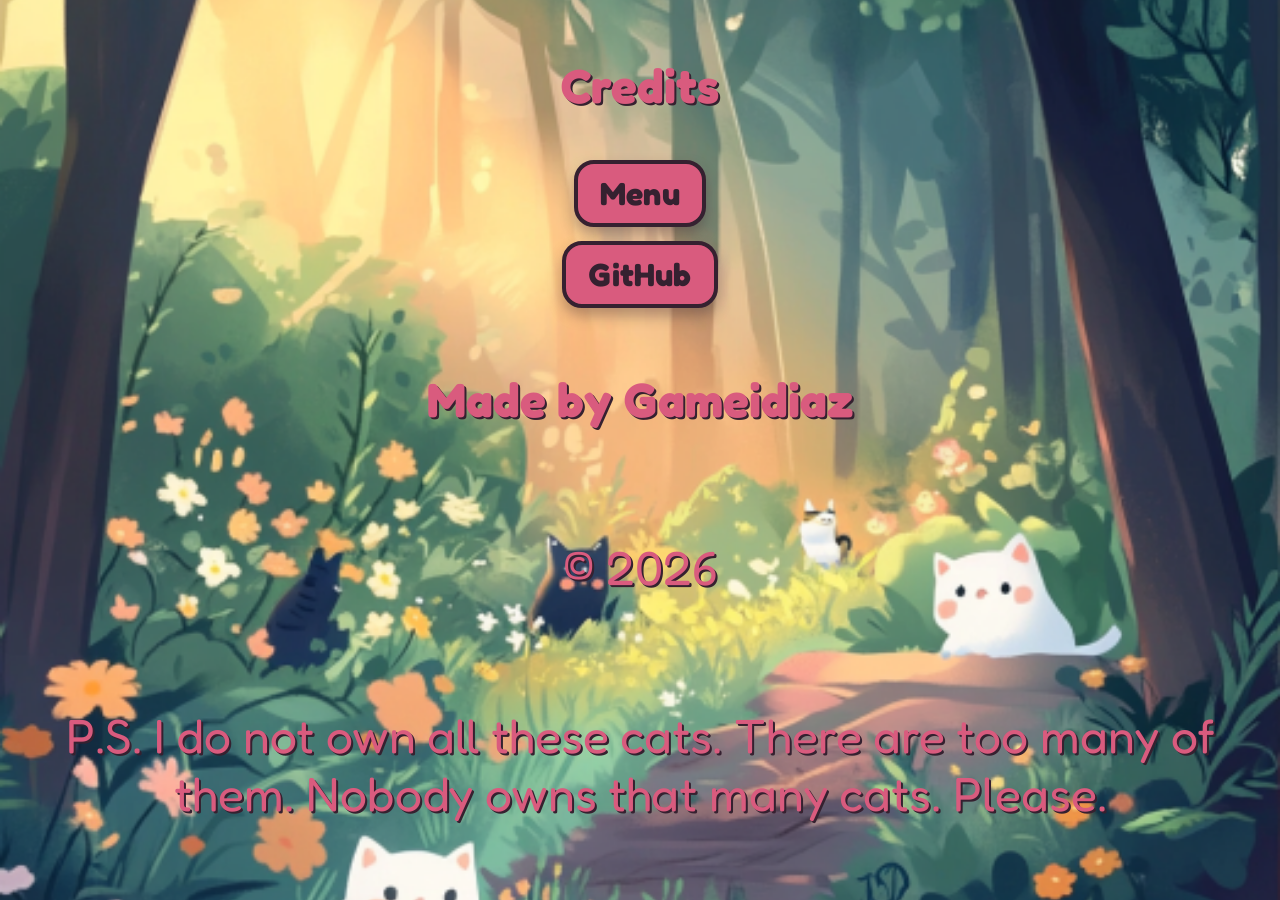
<file: credits.html>
<!DOCTYPE html>
<html>
    <head>
        <meta name="viewport" content="width=device-width, initial-scale=1.0">
        <link rel="stylesheet" href="style.css">
        <script src="globals.js"></script>
        <title>Purrfect Pieces</title>
    </head>
    <body>
        <div class="ui-container">
            <h1 class="logo">Credits</h1>
            <button onclick="window.location.href='index.html'">Menu</button>
            <button onclick="window.open('https://github.com/Gameidiaz/Purrfect-Pieces', '_blank')">GitHub</button>
            <h3 class="logo">Made by Gameidiaz</h3>
            <p class="logo">&copy; 2026</p>
            <p class="logo">P.S. I do not own all these cats. There are too many of them. Nobody owns that many cats. Please.</p>
        </div>
    </body>
</html>
</file>
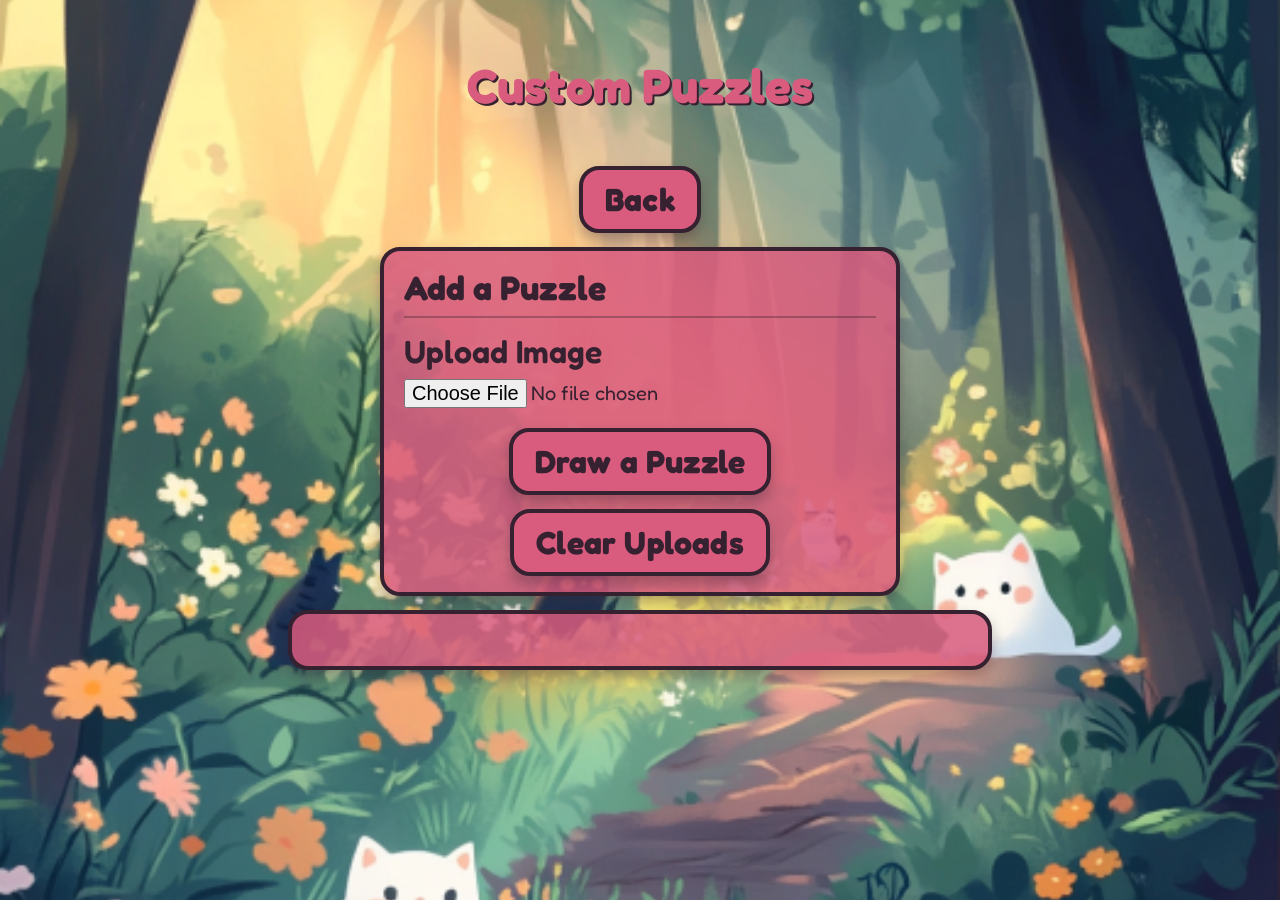
<file: custom.html>
<!DOCTYPE html>
<html>
    <head>
        <meta name="viewport" content="width=device-width, initial-scale=1.0">
        <link rel="stylesheet" href="style.css">
        <script src="globals.js"></script>
        <title>Purrfect Pieces</title>
    </head>
    <body>
        <div class="ui-container">
            <h1 class="logo">Custom Puzzles</h1>

            <div class="settings-actions">
                <button onclick="window.location.href='play.html'">Back</button>
            </div>

            <section class="settings-section">
                <h2>Add a Puzzle</h2>
                <label class="setting-row">Upload Image
                    <input type="file" id="uploadImage" accept="image/*">
                </label>
                <div class="settings-actions">
                    <button onclick="openDrawPanel()">Draw a Puzzle</button>
                    <button onclick="clearUploads()">Clear Uploads</button>
                </div>
            </section>

            <section class="settings-section puzzle-panel">
                <div class="puzzle-container" id="customContainer"></div>
            </section>
        </div>
        <div id="drawPanel" style="display:none; position:fixed; inset:0; z-index:200; background:color-mix(in srgb, var(--primary-color) 70%, transparent); align-items:center; justify-content:center; padding:14px; overflow:auto;">
            <section class="settings-section puzzle-panel">
                <h2>Draw a Puzzle</h2>
                <div id="canvasWrap" style="position:relative; display:inline-block; align-self:center;">
                    <canvas id="drawCanvas" width="450" height="450" style="display:block; background:#fff; border:4px solid var(--primary-color); border-radius:var(--radius-sm); touch-action:none; max-width:90vw; max-height:60vh; box-shadow:0 6px 16px color-mix(in srgb, var(--primary-color) 35%, transparent);"></canvas>
                    <canvas id="previewCanvas" width="450" height="450" style="position:absolute; top:0; left:0; width:100%; height:100%; box-sizing:border-box; border:4px solid transparent; border-radius:var(--radius-sm); pointer-events:none;"></canvas>
                </div>
                <div class="settings-actions">
                    <label class="setting-row" style="flex:1 1 160px;">Width
                        <input type="number" id="canvasWidthInput" min="100" max="1200" step="10" value="450">
                    </label>
                    <label class="setting-row" style="flex:1 1 160px;">Height
                        <input type="number" id="canvasHeightInput" min="100" max="1200" step="10" value="450">
                    </label>
                </div>
                <label class="setting-row">
                    Brush Color
                    <input type="color" id="brushColor" value="#352130">
                </label>
                <label class="setting-row">
                    Brush Size
                    <input type="range" id="brushSize" min="1" max="40" value="6">
                </label>
                <div class="settings-actions">
                    <button id="brushToolBtn" onclick="setTool('brush')">🖌 Brush</button>
                    <button id="fillToolBtn" onclick="setTool('fill')">🪣 Fill</button>
                    <button id="rectToolBtn" onclick="setTool('rect')">▭ Rect</button>
                    <button id="circleToolBtn" onclick="setTool('circle')">◯ Circle</button>
                    <button onclick="clearCanvas()">Clear</button>
                </div>
                <div class="settings-actions">
                    <button onclick="closeDrawPanel()">Cancel</button>
                    <button onclick="saveDrawing()">Save Puzzle</button>
                </div>
            </section>
        </div>
        <script>
            const container = document.getElementById('customContainer');

            // Migrate old format (plain dataUrl strings) to {img, name} objects
            let customImages = JSON.parse(localStorage.getItem('customImages') || '[]');
            customImages = customImages.map((entry, i) =>
                typeof entry === 'string' ? { img: entry, name: `Custom ${i + 1}` } : entry
            );
            localStorage.setItem('customImages', JSON.stringify(customImages));

            customImages.forEach((entry, index) => addCustomButton(entry, index));

            document.getElementById('uploadImage').addEventListener('change', () => {
                const file = document.getElementById('uploadImage').files[0];
                if (!file) return;
                const reader = new FileReader();
                reader.onload = (e) => {
                    const rawName = prompt('Name this puzzle:', file.name.replace(/\.[^.]+$/, '')) ?? '';
                    const name = rawName.trim() || `Custom ${customImages.length + 1}`;
                    const entry = { img: e.target.result, name };
                    customImages.push(entry);
                    localStorage.setItem('customImages', JSON.stringify(customImages));
                    addCustomButton(entry, customImages.length - 1);
                    document.getElementById('uploadImage').value = '';
                };
                reader.readAsDataURL(file);
            });

            function clearUploads() {
                localStorage.removeItem('customImages');
                location.reload();
            }

            const drawPanel = document.getElementById('drawPanel');
            const drawCanvas = document.getElementById('drawCanvas');
            const drawCtx = drawCanvas.getContext('2d');
            const previewCanvas = document.getElementById('previewCanvas');
            const previewCtx = previewCanvas.getContext('2d');
            const brushColor = document.getElementById('brushColor');
            const brushSize = document.getElementById('brushSize');
            const canvasWidthInput = document.getElementById('canvasWidthInput');
            const canvasHeightInput = document.getElementById('canvasHeightInput');
            const brushToolBtn = document.getElementById('brushToolBtn');
            const fillToolBtn = document.getElementById('fillToolBtn');
            const rectToolBtn = document.getElementById('rectToolBtn');
            const circleToolBtn = document.getElementById('circleToolBtn');
            let drawing = false;
            let lastX = 0;
            let lastY = 0;
            let tool = 'brush';
            let shapeStart = null;

            function syncPreviewSize() {
                previewCanvas.width = drawCanvas.width;
                previewCanvas.height = drawCanvas.height;
            }
            syncPreviewSize();

            function setTool(t) {
                tool = t;
                const buttons = { brush: brushToolBtn, fill: fillToolBtn, rect: rectToolBtn, circle: circleToolBtn };
                Object.entries(buttons).forEach(([name, btn]) => {
                    btn.style.outline = name === t ? '3px solid var(--primary-color)' : 'none';
                });
            }
            setTool('brush');

            function hexToRgb(hex) {
                const num = parseInt(hex.replace('#', ''), 16);
                return [(num >> 16) & 255, (num >> 8) & 255, num & 255];
            }

            function floodFill(x, y, hexColor) {
                x = Math.floor(x);
                y = Math.floor(y);
                const w = drawCanvas.width;
                const h = drawCanvas.height;
                if (x < 0 || y < 0 || x >= w || y >= h) return;

                const imageData = drawCtx.getImageData(0, 0, w, h);
                const data = imageData.data;
                const startIdx = (y * w + x) * 4;
                const startR = data[startIdx];
                const startG = data[startIdx + 1];
                const startB = data[startIdx + 2];
                const startA = data[startIdx + 3];
                const [fr, fg, fb] = hexToRgb(hexColor);
                const fa = 255;
                if (startR === fr && startG === fg && startB === fb && startA === fa) return;

                const tolerance = 32;
                function matches(idx) {
                    return Math.abs(data[idx] - startR) <= tolerance &&
                        Math.abs(data[idx + 1] - startG) <= tolerance &&
                        Math.abs(data[idx + 2] - startB) <= tolerance &&
                        Math.abs(data[idx + 3] - startA) <= tolerance;
                }

                const stack = [[x, y]];
                while (stack.length) {
                    const [cx, cy] = stack.pop();
                    if (cx < 0 || cy < 0 || cx >= w || cy >= h) continue;
                    const idx = (cy * w + cx) * 4;
                    if (!matches(idx)) continue;
                    data[idx] = fr;
                    data[idx + 1] = fg;
                    data[idx + 2] = fb;
                    data[idx + 3] = fa;
                    stack.push([cx + 1, cy], [cx - 1, cy], [cx, cy + 1], [cx, cy - 1]);
                }

                drawCtx.putImageData(imageData, 0, 0);
            }

            function clearCanvas() {
                drawCtx.fillStyle = '#fff';
                drawCtx.fillRect(0, 0, drawCanvas.width, drawCanvas.height);
            }

            function resizeCanvas() {
                const newW = Math.max(50, Math.min(1200, parseInt(canvasWidthInput.value) || drawCanvas.width));
                const newH = Math.max(50, Math.min(1200, parseInt(canvasHeightInput.value) || drawCanvas.height));
                if (newW === drawCanvas.width && newH === drawCanvas.height) return;

                const prevImage = drawCanvas.toDataURL('image/png');
                const prevW = drawCanvas.width;
                const prevH = drawCanvas.height;
                const img = new Image();
                img.onload = () => {
                    drawCanvas.width = newW;
                    drawCanvas.height = newH;
                    drawCtx.fillStyle = '#fff';
                    drawCtx.fillRect(0, 0, newW, newH);
                    drawCtx.drawImage(img, 0, 0, prevW, prevH, 0, 0, newW, newH);
                    syncPreviewSize();
                };
                img.src = prevImage;
            }

            canvasWidthInput.addEventListener('change', resizeCanvas);
            canvasHeightInput.addEventListener('change', resizeCanvas);

            function openDrawPanel() {
                canvasWidthInput.value = drawCanvas.width;
                canvasHeightInput.value = drawCanvas.height;
                clearCanvas();
                syncPreviewSize();
                setTool('brush');
                drawPanel.style.display = 'flex';
            }

            function closeDrawPanel() {
                drawPanel.style.display = 'none';
            }

            if (new URLSearchParams(window.location.search).get('draw') === '1') {
                openDrawPanel();
                history.replaceState({}, '', 'custom.html');
            }

            function canvasPos(e) {
                const rect = drawCanvas.getBoundingClientRect();
                let point = e;
                if (e.touches && e.touches.length) point = e.touches[0];
                else if (e.changedTouches && e.changedTouches.length) point = e.changedTouches[0];
                return {
                    x: (point.clientX - rect.left) * (drawCanvas.width / rect.width),
                    y: (point.clientY - rect.top) * (drawCanvas.height / rect.height),
                };
            }

            function drawShape(ctx, start, end) {
                ctx.strokeStyle = brushColor.value;
                ctx.lineWidth = brushSize.value;
                ctx.lineCap = 'round';
                ctx.lineJoin = 'round';
                if (tool === 'rect') {
                    const x = Math.min(start.x, end.x);
                    const y = Math.min(start.y, end.y);
                    ctx.strokeRect(x, y, Math.abs(end.x - start.x), Math.abs(end.y - start.y));
                } else if (tool === 'circle') {
                    const cx = (start.x + end.x) / 2;
                    const cy = (start.y + end.y) / 2;
                    const rx = Math.abs(end.x - start.x) / 2;
                    const ry = Math.abs(end.y - start.y) / 2;
                    ctx.beginPath();
                    ctx.ellipse(cx, cy, rx, ry, 0, 0, Math.PI * 2);
                    ctx.stroke();
                }
            }

            function startDraw(e) {
                e.preventDefault();
                const pos = canvasPos(e);

                if (tool === 'fill') {
                    floodFill(pos.x, pos.y, brushColor.value);
                    return;
                }

                if (tool === 'rect' || tool === 'circle') {
                    drawing = true;
                    shapeStart = pos;
                    return;
                }

                drawing = true;
                lastX = pos.x;
                lastY = pos.y;
                drawCtx.beginPath();
                drawCtx.arc(pos.x, pos.y, brushSize.value / 2, 0, Math.PI * 2);
                drawCtx.fillStyle = brushColor.value;
                drawCtx.fill();
            }

            function moveDraw(e) {
                if (!drawing) return;
                e.preventDefault();
                const pos = canvasPos(e);

                if (tool === 'rect' || tool === 'circle') {
                    previewCtx.clearRect(0, 0, previewCanvas.width, previewCanvas.height);
                    drawShape(previewCtx, shapeStart, pos);
                    return;
                }

                drawCtx.strokeStyle = brushColor.value;
                drawCtx.lineWidth = brushSize.value;
                drawCtx.lineCap = 'round';
                drawCtx.lineJoin = 'round';
                drawCtx.beginPath();
                drawCtx.moveTo(lastX, lastY);
                drawCtx.lineTo(pos.x, pos.y);
                drawCtx.stroke();
                lastX = pos.x;
                lastY = pos.y;
            }

            function endDraw(e) {
                if (drawing && (tool === 'rect' || tool === 'circle') && shapeStart) {
                    drawShape(drawCtx, shapeStart, canvasPos(e));
                    previewCtx.clearRect(0, 0, previewCanvas.width, previewCanvas.height);
                    shapeStart = null;
                }
                drawing = false;
            }

            drawCanvas.addEventListener('mousedown', startDraw);
            drawCanvas.addEventListener('mousemove', moveDraw);
            drawCanvas.addEventListener('mouseup', endDraw);
            drawCanvas.addEventListener('mouseleave', endDraw);
            drawCanvas.addEventListener('touchstart', startDraw);
            drawCanvas.addEventListener('touchmove', moveDraw);
            drawCanvas.addEventListener('touchend', endDraw);

            function saveDrawing() {
                const rawName = prompt('Name this puzzle:', '') ?? '';
                const name = rawName.trim() || `Custom ${customImages.length + 1}`;
                const entry = { img: drawCanvas.toDataURL('image/png'), name };
                customImages.push(entry);
                localStorage.setItem('customImages', JSON.stringify(customImages));
                addCustomButton(entry, customImages.length - 1);
                closeDrawPanel();
            }

            function addCustomButton(entry, index) {
                const wrap = document.createElement('div');
                wrap.style.cssText = 'display:flex; flex-direction:column; align-items:center; gap:4px;';

                const btn = document.createElement('button');
                const img = document.createElement('img');
                img.src = entry.img;
                img.alt = entry.name;
                btn.appendChild(img);
                btn.addEventListener('click', () => {
                    localStorage.setItem('activePuzzle', JSON.stringify(entry));
                    window.location.href = 'puzzle.html?custom=1';
                });

                const label = document.createElement('span');
                label.textContent = entry.name;
                label.style.cssText = `
                    font-family: var(--font); font-size: clamp(10px, 1.5vw, 14px);
                    color: var(--primary-color); text-align: center;
                    max-width: clamp(44px, 8vw, 60px); overflow: hidden;
                    text-overflow: ellipsis; white-space: nowrap;
                `;

                wrap.appendChild(btn);
                wrap.appendChild(label);
                container.appendChild(wrap);
            }
        </script>
    </body>
</html>
</file>
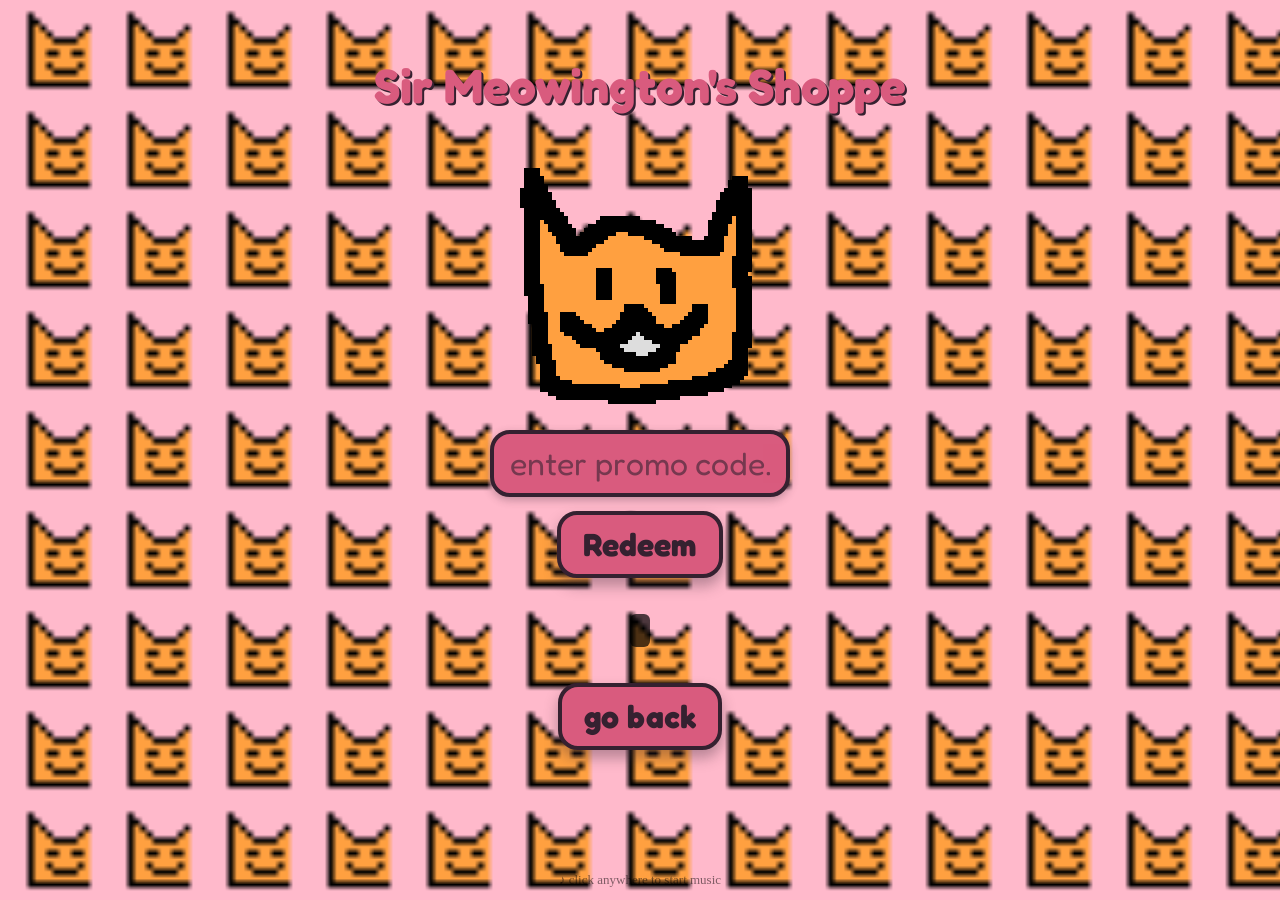
<file: meowington.html>
<!DOCTYPE html>
<html>
    <head>
        <meta name="viewport" content="width=device-width, initial-scale=1.0">
        <link rel="stylesheet" href="style.css">
        <script src="globals.js"></script>
        <title>Purrfect Pieces</title>
    </head>
    <body style="background-image: url('images/shop-bg.gif'); background-repeat: repeat; background-size: 100px; background-color: #ffb9cb;">
        <div class="ui-container">
            <h1 class="logo">Sir Meowington's Shoppe</h1>
            <img id="shopkeeper" src="images/shopkeeper.png" alt="Sir Meowington" onclick="pokeShopkeeper()">
            <input type="text" id="promoInput" placeholder="enter promo code..." maxlength="32" oninput="this.value = this.value.toUpperCase()">
            <button onclick="redeemCode()">Redeem</button>
            <p id="promoMsg" class="logo" style="font-size: clamp(14px, 2vw, 22px); min-height: 1.5em; background: rgba(0,0,0,0.7); padding: 4px 10px; border-radius: 6px;"></p>
            <button onclick="window.location.href='index.html'">go back</button>
        </div>
        <script>
            setTimeout(() => {
                const msg = document.getElementById('promoMsg');
                const lines = [
                    "...oh? you're hewe. good timing.",
                    "bawksawot's emporium? cwosed. FOWEVEW. uwu",
                    "mwe shouldn't be mean but... im gwad hes gone. hehe",
                    "no more BOWK BOWK BOWK aww day wong. peace at wast.",
                    "...this is MY shoppe now. was awways my shoppe. but stiww. :3",
                ];
                let i = 0;
                const interval = setInterval(() => {
                    msg.textContent = lines[i];
                    i++;
                    if (i >= lines.length) {
                        clearInterval(interval);
                        setTimeout(() => msg.textContent = '', 2000);
                    }
                }, 2200);
            }, 500);

            let pokeCount = 0;
            const pokeMessages = [
                "h-hey!! stawp poking mwe!! >w<",
                "im getting angwy >:3",
                "STAWP IT WIGHT NOW OW I WILL SCWEEM >:(",
                "YOU HAVE BEEN WAWNED!! SIW MEOWINGTON IS VEWY ANGWY!! >:O",
                "THATS IT!! IM CALLING THE PAWLICE!! >:(((",
                "YOU THINK THIS IS FUNNY?? IM TWEMBLING WITH WAGE RN >:(((((",
                "IM SO MAD I CANT EVEN UWUUUUU AAAAAAAA >:OOOOO",
                "...fine. do what you want. i dont cawe anymore. 😾",
            ];

            function pokeShopkeeper() {
                pokeCount++;
                if (pokeCount % 5 === 0) {
                    const stage = Math.min((pokeCount / 5) - 1, pokeMessages.length - 1);
                    document.getElementById('promoMsg').textContent = pokeMessages[stage];
                }
            }

            const codes = {
                "NYAN": {
                    msg: "nyan cat puzzle unlocked :3",
                    action: () => {
                        localStorage.setItem('activePuzzle', JSON.stringify({ img: 'images/nyan.png', name: "Nyan Cat" }));
                        setTimeout(() => window.location.href = 'puzzle.html?custom=1', 800);
                    }
                },
                "MEOWINGTON": {
                    msg: "loading sir meowington as a puzzle... :3",
                    action: () => {
                        const imgSrc = document.getElementById('shopkeeper').src;
                        localStorage.setItem('activePuzzle', JSON.stringify({ img: imgSrc, name: "Sir Meowington" }));
                        setTimeout(() => window.location.href = 'puzzle.html?custom=1', 800);
                    }
                },
                "MAVVI": {
                    msg: "loading mavvi as a puzzle... :3",
                    action: () => {
                        localStorage.setItem('activePuzzle', JSON.stringify({ img: 'images/Mavvi.png', name: "Mavvi" }));
                        setTimeout(() => window.location.href = 'puzzle.html?custom=1', 800);
                    }
                },
                "TOONCES": {
                    msg: "loading toonces as a puzzle... :3",
                    action: () => {
                        localStorage.setItem('activePuzzle', JSON.stringify({ img: 'images/toonces.png', name: "Toonces" }));
                        setTimeout(() => window.location.href = 'puzzle.html?custom=1', 800);
                    }
                },
                "HOWIE": {
                    msg: "loading howie as a puzzle... :3",
                    action: () => {
                        localStorage.setItem('activePuzzle', JSON.stringify({ img: 'images/howie.png', name: "Howie" }));
                        setTimeout(() => window.location.href = 'puzzle.html?custom=1', 800);
                    }
                },
                "CUBE 463": {
                    msg: "loading cube 463 as a puzzle... :3",
                    action: () => {
                        localStorage.setItem('activePuzzle', JSON.stringify({ img: 'images/cube_463.png', name: "Cube 463" }));
                        setTimeout(() => window.location.href = 'puzzle.html?custom=1', 800);
                    }
                },
                "CUBE 98": {
                    msg: "loading cube 98 as a puzzle... :3",
                    action: () => {
                        localStorage.setItem('activePuzzle', JSON.stringify({ img: 'images/cube_98.png', name: "Cube 98" }));
                        setTimeout(() => window.location.href = 'puzzle.html?custom=1', 800);
                    }
                },
                "CUBE 339": {
                    msg: "loading cube 339 as a puzzle... :3",
                    action: () => {
                        localStorage.setItem('activePuzzle', JSON.stringify({ img: 'images/cube_339.png', name: "Cube 339" }));
                        setTimeout(() => window.location.href = 'puzzle.html?custom=1', 800);
                    }
                },
            };

            function redeemCode() {
                const input = document.getElementById('promoInput').value.trim().toUpperCase();
                const msg = document.getElementById('promoMsg');

                if (!input) {
                    msg.textContent = "psst... type a code first";
                    return;
                }

                if (codes[input]) {
                    msg.textContent = "✓ " + codes[input].msg;
                    if (codes[input].action) codes[input].action();
                } else {
                    msg.textContent = "Sir Meowington does not recognize that code.";
                }
            }
        </script>
        <audio id="shoppeMusic" src="audio/shoppe.mp3" loop></audio>
        <p id="musicHint" style="position:fixed;bottom:12px;left:0;right:0;text-align:center;font-size:13px;opacity:0.5;pointer-events:none;margin:0;">♪ click anywhere to start music</p>
        <script>
            const music = document.getElementById('shoppeMusic');
            const hint = document.getElementById('musicHint');
            music.volume = (localStorage.getItem('musicVolume') ?? 50) / 100;
            music.play().catch(() => {
                hint.style.display = 'block';
                document.addEventListener('click', () => {
                    music.play();
                    hint.style.display = 'none';
                }, { once: true });
            });
        </script>
    </body>
</html>
</file>
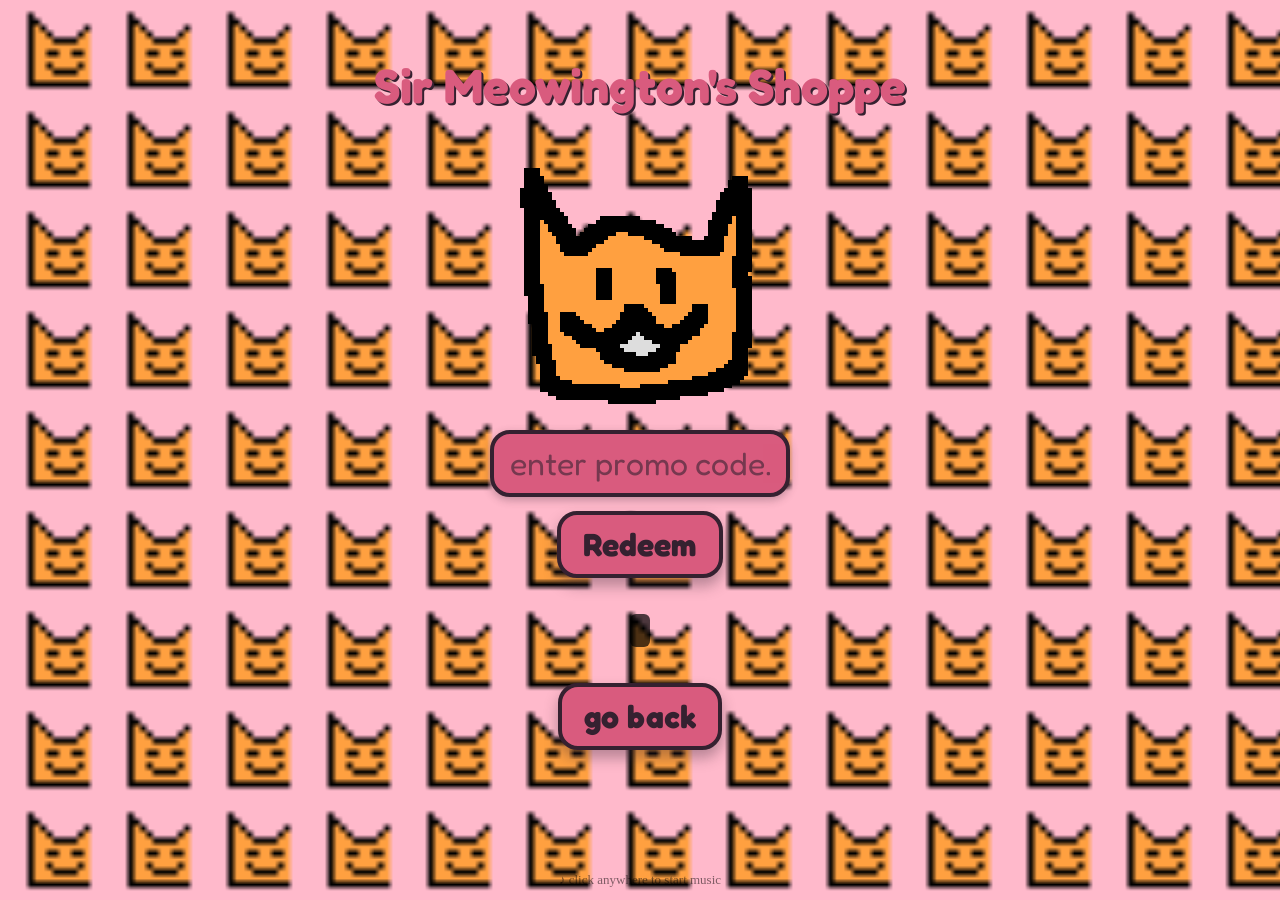
<file: secret.html>
<!DOCTYPE html>
<html>
    <head>
        <meta name="viewport" content="width=device-width, initial-scale=1.0">
        <link rel="stylesheet" href="style.css">
        <script src="globals.js"></script>
        <title>Purrfect Pieces</title>
    </head>
    <body style="background-image: url('images/shop-bg.gif'); background-repeat: repeat; background-size: 100px; background-color: #ffb9cb;">
        <div class="ui-container">
            <h1 class="logo">Sir Meowington's Shoppe</h1>
            <img id="shopkeeper" src="images/shopkeeper.png" alt="Sir Meowington" onclick="pokeShopkeeper()">
            <input type="text" id="promoInput" placeholder="enter promo code..." maxlength="32" oninput="this.value = this.value.toUpperCase()">
            <button onclick="redeemCode()">Redeem</button>
            <p id="promoMsg" class="logo" style="font-size: clamp(14px, 2vw, 22px); min-height: 1.5em; background: rgba(0,0,0,0.7); padding: 4px 10px; border-radius: 6px;"></p>
            <button onclick="window.location.href='index.html'">go back</button>
        </div>
        <script>
            if (localStorage.getItem('meowingtonRageQuit') === 'true') {
                const overlay = document.createElement('div');
                overlay.style.cssText = `
                    position: fixed; inset: 0; z-index: 99999;
                    background: #1a0a10; display: flex;
                    justify-content: center; align-items: center;
                `;
                const flashMsg = document.createElement('p');
                flashMsg.style.cssText = `
                    color: #d95b7e; font-family: Arial; font-weight: bold;
                    font-size: clamp(16px, 3vw, 28px); text-align: center;
                    padding: 20px; max-width: 80vw;
                `;
                overlay.appendChild(flashMsg);
                document.body.appendChild(overlay);

                const flashbacks = [
                    "...oh. youre back.",
                    "wook i may have ovewweacted a wittle bit >_>",
                    "it was vewy unpwofessionaw of mwe and i appwogize",
                    "pwease dont poke mwe again tho. i am begging uwu",
                    "...siww fwiends? :3",
                ];

                let i = 0;
                const interval = setInterval(() => {
                    flashMsg.textContent = flashbacks[i];
                    i++;
                    if (i >= flashbacks.length) {
                        clearInterval(interval);
                        setTimeout(() => overlay.remove(), 800);
                        localStorage.removeItem('meowingtonRageQuit');
                    }
                }, 3000);
            }

            let pokeCount = 0;
            const pokeMessages = [
                "h-hey!! stawp poking mwe!! >w<",
                "im getting angwy >:3",
                "STAWP IT WIGHT NOW OW I WILL SCWEEM >:(",
                "YOU HAVE BEEN WAWNED!! SIW MEOWINGTON IS VEWY ANGWY!! >:O",
                "THATS IT!! IM CALLING THE PAWLICE!! >:(((",
                "YOU THINK THIS IS FUNNY?? IM TWEMBLING WITH WAGE RN >:(((((",
                "IM SO MAD I CANT EVEN UWUUUUU AAAAAAAA >:OOOOO",
                "...fine. do what you want. i dont cawe anymore. 😾",
            ];

            function pokeShopkeeper() {
                pokeCount++;
                if (pokeCount % 5 === 0) {
                    const stage = (pokeCount / 5) - 1;
                    if (stage >= pokeMessages.length - 1) {
                        document.getElementById('promoMsg').textContent = pokeMessages[pokeMessages.length - 1];
                        setTimeout(() => {
localStorage.setItem('meowingtonRageQuit', 'true');
                            window.location.href = 'index.html';
                        }, 2000);
                        return;
                    }
                    document.getElementById('promoMsg').textContent = pokeMessages[stage];
                }
            }

            const codes = {
                "NYAN": {
                    msg: "nyan cat puzzle unlocked :3",
                    action: () => {
                        localStorage.setItem('activePuzzle', JSON.stringify({ img: 'images/nyan.png', name: "Nyan Cat" }));
                        setTimeout(() => window.location.href = 'puzzle.html?custom=1', 800);
                    }
                },
                "MEOWINGTON": {
                    msg: "loading sir meowington as a puzzle... :3",
                    action: () => {
                        const imgSrc = document.getElementById('shopkeeper').src;
                        localStorage.setItem('activePuzzle', JSON.stringify({ img: imgSrc, name: "Sir Meowington" }));
                        setTimeout(() => window.location.href = 'puzzle.html?custom=1', 800);
                    }
                },
                "MAVVI": {
                    msg: "loading mavvi as a puzzle... :3",
                    action: () => {
                        localStorage.setItem('activePuzzle', JSON.stringify({ img: 'images/Mavvi.png', name: "Mavvi" }));
                        setTimeout(() => window.location.href = 'puzzle.html?custom=1', 800);
                    }
                },
                "TOONCES": {
                    msg: "loading toonces as a puzzle... :3",
                    action: () => {
                        localStorage.setItem('activePuzzle', JSON.stringify({ img: 'images/toonces.png', name: "Toonces" }));
                        setTimeout(() => window.location.href = 'puzzle.html?custom=1', 800);
                    }
                },
                "HOWIE": {
                    msg: "loading howie as a puzzle... :3",
                    action: () => {
                        localStorage.setItem('activePuzzle', JSON.stringify({ img: 'images/howie.png', name: "Howie" }));
                        setTimeout(() => window.location.href = 'puzzle.html?custom=1', 800);
                    }
                },
            };

            function redeemCode() {
                const input = document.getElementById('promoInput').value.trim().toUpperCase();
                const msg = document.getElementById('promoMsg');

                if (!input) {
                    msg.textContent = "psst... type a code first";
                    return;
                }

                if (codes[input]) {
                    msg.textContent = "✓ " + codes[input].msg;
                    if (codes[input].action) codes[input].action();
                } else {
                    msg.textContent = "Sir Meowington does not recognize that code.";
                }
            }
        </script>
        <audio id="shoppeMusic" src="audio/shoppe.mp3" loop></audio>
        <p id="musicHint" style="position:fixed;bottom:12px;left:0;right:0;text-align:center;font-size:13px;opacity:0.5;pointer-events:none;margin:0;">♪ click anywhere to start music</p>
        <script>
            const music = document.getElementById('shoppeMusic');
            const hint = document.getElementById('musicHint');
            music.volume = (localStorage.getItem('musicVolume') ?? 50) / 100;
            music.play().catch(() => {
                hint.style.display = 'block';
                document.addEventListener('click', () => {
                    music.play();
                    hint.style.display = 'none';
                }, { once: true });
            });
        </script>
    </body>
</html>
</file>
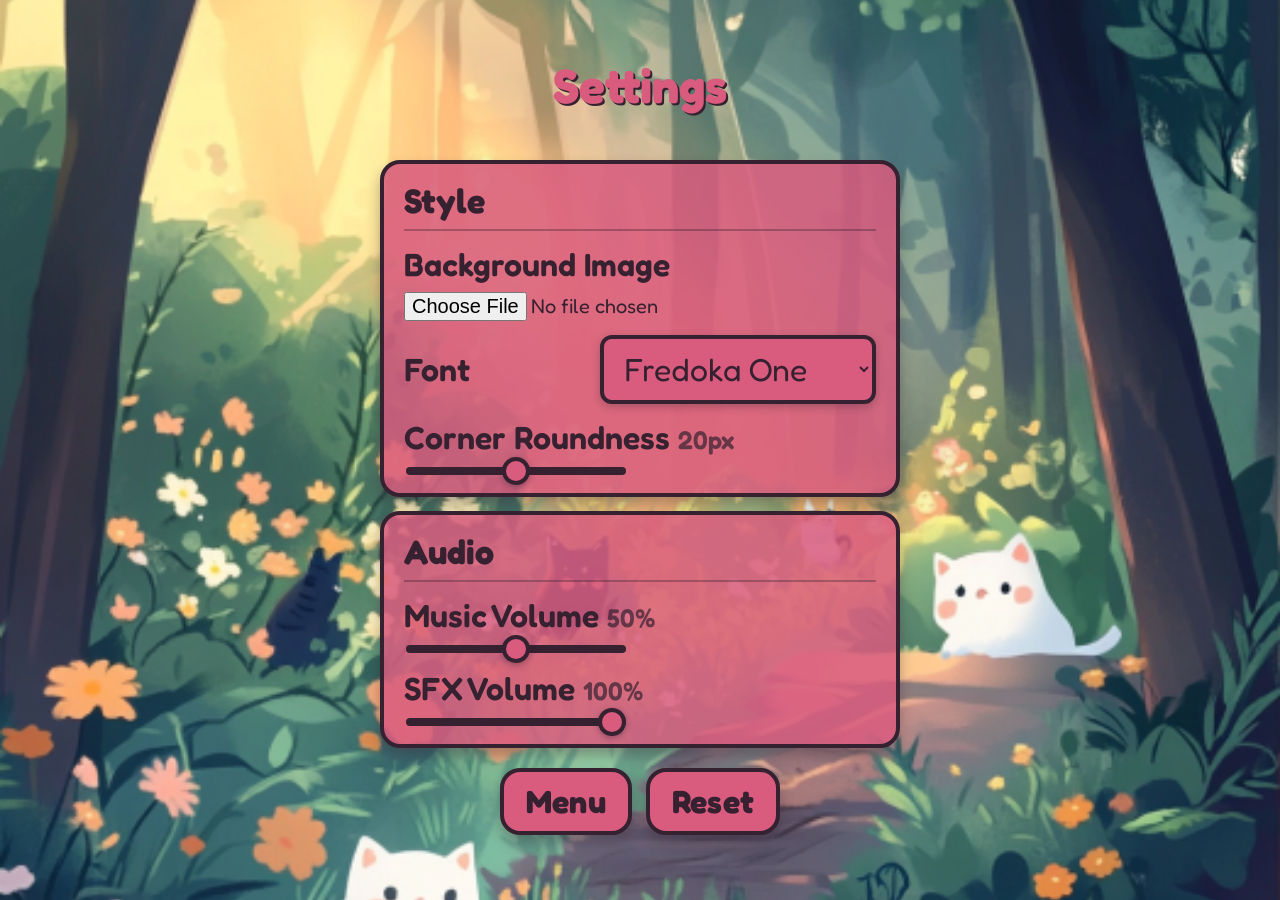
<file: settings.html>
<!DOCTYPE html>
<html>
    <head>
        <meta name="viewport" content="width=device-width, initial-scale=1.0">
        <link rel="stylesheet" href="style.css">
        <script src="globals.js"></script>
        <title>Purrfect Pieces</title>
    </head>
    <body>
        <div class="ui-container">
            <h1 class="logo">Settings</h1>

            <section class="settings-section">
                <h2>Style</h2>
                <label class="setting-row">Background Image
                    <input type="file" id="bgImageFile" accept="image/*">
                </label>
                <label class="setting-row">Font
                    <select id="fontPicker"></select>
                </label>
                <label class="setting-row">
                    <span>Corner Roundness <span class="setting-value" id="radiusLabel">20px</span></span>
                    <input type="range" id="radiusSlider" min="0" max="40">
                </label>
            </section>

            <section class="settings-section">
                <h2>Audio</h2>
                <label class="setting-row">
                    <span>Music Volume <span class="setting-value" id="musicLabel">50%</span></span>
                    <input type="range" id="musicVolume" min="0" max="100">
                </label>
                <label class="setting-row">
                    <span>SFX Volume <span class="setting-value" id="sfxLabel">100%</span></span>
                    <input type="range" id="sfxVolume" min="0" max="100">
                </label>
            </section>

            <div class="settings-actions">
                <button onclick="window.location.href='index.html'">Menu</button>
                <button onclick="resetSettings()">Reset</button>
            </div>
        </div>
        <script>
            // Style
            const bgImageFile = document.getElementById('bgImageFile');

            bgImageFile.addEventListener('change', () => {
                const file = bgImageFile.files[0];
                if (!file) return;
                const reader = new FileReader();
                reader.onload = (e) => {
                    localStorage.setItem('bgImage', `url("${e.target.result}")`);
                    applySettings();
                };
                reader.readAsDataURL(file);
            });

            const fontPicker = document.getElementById('fontPicker');
            availableFonts.forEach(f => {
                const opt = document.createElement('option');
                opt.value = f;
                opt.textContent = f;
                opt.style.fontFamily = f;
                fontPicker.appendChild(opt);
            });

            function setFont(font) {
                fontPicker.value = font;
                fontPicker.style.fontFamily = font;
            }
            setFont(localStorage.getItem('font') || defaults.font);

            fontPicker.addEventListener('change', () => {
                localStorage.setItem('font', fontPicker.value);
                setFont(fontPicker.value);
                applySettings();
            });

            // Sliders: [storage key, slider id, label id, unit, default, applies to page style]
            const sliders = [
                ['radius', 'radiusSlider', 'radiusLabel', 'px', defaults.radius, true],
                ['musicVolume', 'musicVolume', 'musicLabel', '%', defaults.musicVolume, false],
                ['sfxVolume', 'sfxVolume', 'sfxLabel', '%', defaults.sfxVolume, false],
            ].map(([key, sliderId, labelId, unit, fallback, restyle]) => {
                const slider = document.getElementById(sliderId);
                const label = document.getElementById(labelId);
                const set = (value) => {
                    slider.value = value;
                    label.textContent = `${value}${unit}`;
                };
                set(localStorage.getItem(key) ?? fallback);
                slider.addEventListener('input', () => {
                    localStorage.setItem(key, slider.value);
                    set(slider.value);
                    if (restyle) applySettings();
                });
                return { key, reset: () => set(fallback) };
            });

            function resetSettings() {
                ['bgImage', 'font'].forEach(k => localStorage.removeItem(k));
                sliders.forEach(s => {
                    localStorage.removeItem(s.key);
                    s.reset();
                });
                bgImageFile.value = '';
                setFont(defaults.font);
                applySettings();
            }
        </script>
    </body>
</html>
</file>
<file: style.css>
:root {
    --bg-image: url("images/Background.png");
    --primary-color: #352130;
    --secondary-color: #d95b7e;
    --border-width: 4px;
    --font: Arial;
    --text-size: clamp(16px, 2.5vw, 32px);
    --shadow-pos: 2px;
    --radius: 20px;
    --radius-sm: 12px;
}

* {
    box-sizing: border-box;
}

body {
    background-image: var(--bg-image);
    background-repeat: no-repeat;
    background-size: cover;
    background-position: center;
    background-attachment: fixed;
    background-color: var(--primary-color);
    min-height: 100dvh;
    margin: 0;
    -webkit-user-select: none;
    user-select: none;
    -webkit-touch-callout: none;
}

input,
textarea {
    -webkit-user-select: text;
    user-select: text;
    -webkit-touch-callout: default;
}

@keyframes pop-in {
    from { transform: scale(0.85); opacity: 0; }
    to { transform: scale(1); opacity: 1; }
}

.logo {
    font-family: var(--font);
    font-size: clamp(20px, 4vw, 48px);
    color: var(--secondary-color);
    text-shadow: var(--shadow-pos) var(--shadow-pos) var(--primary-color);
    text-align: center;
    padding: 0 10px;
    animation: pop-in 0.35s ease;
}

.ui-container {
    display: flex;
    flex-direction: column;
    justify-content: center;
    align-items: center;
    gap: 14px;
    padding: 24px 14px;
    width: 100%;
}

.settings-section {
    width: 100%;
    max-width: 520px;
    padding: 16px 20px;
    border: var(--border-width) solid var(--primary-color);
    border-radius: var(--radius);
    background-color: color-mix(in srgb, var(--secondary-color) 85%, transparent);
    box-shadow: 0 8px 14px color-mix(in srgb, var(--primary-color) 35%, transparent);
    display: flex;
    flex-direction: column;
    gap: 14px;
    animation: pop-in 0.35s ease;
}

.settings-section h2 {
    margin: 0;
    padding-bottom: 8px;
    border-bottom: 2px solid color-mix(in srgb, var(--primary-color) 35%, transparent);
    font-family: var(--font);
    font-size: clamp(18px, 3vw, 34px);
    color: var(--primary-color);
}

.puzzle-panel {
    max-width: none;
    width: auto;
    align-items: center;
}

.setting-row {
    flex-direction: row;
    flex-wrap: wrap;
    justify-content: space-between;
    text-align: left;
    gap: 8px 16px;
}

.setting-row input[type="range"] {
    width: clamp(140px, 40vw, 220px);
}

.setting-value {
    opacity: 0.7;
    font-size: 0.8em;
}

.settings-actions {
    display: flex;
    flex-wrap: wrap;
    justify-content: center;
    gap: 14px;
    margin-top: 6px;
}

.puzzle-container {
    display: grid;
    grid-template-columns: repeat(auto-fill, minmax(60px, 1fr));
    gap: 12px;
    padding: 10px;
    width: 100%;
    max-width: 700px;
}

button {
    padding: 10px 22px;
    border: var(--border-width) solid var(--primary-color);
    border-radius: var(--radius);
    background-color: var(--secondary-color);
    color: var(--primary-color);
    font-family: var(--font);
    font-size: var(--text-size);
    font-weight: 700;
    letter-spacing: 0.2px;
    display: flex;
    justify-content: center;
    align-items: center;
    cursor: pointer;
    touch-action: manipulation;
    box-shadow: 0 8px 14px color-mix(in srgb, var(--primary-color) 35%, transparent);
    transition: transform 0.15s ease, box-shadow 0.15s ease, filter 0.15s ease;
}

button:hover {
    transform: translateY(-3px);
    filter: brightness(1.06);
    box-shadow: 0 12px 18px color-mix(in srgb, var(--primary-color) 40%, transparent);
}

button:active {
    transform: translateY(2px) scale(0.96);
    box-shadow: 0 2px 6px color-mix(in srgb, var(--primary-color) 25%, transparent);
}

button:has(img) {
    background: none;
    border: none;
    padding: 0;
    box-shadow: none;
}

button img {
    width: clamp(44px, 8vw, 60px);
    height: clamp(44px, 8vw, 60px);
    object-fit: cover;
    display: block;
    border-radius: var(--radius-sm);
    box-shadow: 0 3px 8px color-mix(in srgb, var(--primary-color) 40%, transparent);
    transition: transform 0.15s ease, box-shadow 0.15s ease;
}

button:has(img):hover img {
    transform: translateY(-3px) scale(1.05);
    box-shadow: 0 6px 14px color-mix(in srgb, var(--primary-color) 45%, transparent);
}

button:has(img):active img {
    transform: scale(0.92);
}

label {
    font-family: var(--font);
    font-size: var(--text-size);
    color: var(--primary-color);
    display: flex;
    flex-direction: column;
    align-items: center;
    gap: 8px;
    font-weight: 600;
}

input[type="range"] {
    -webkit-appearance: none;
    appearance: none;
    width: clamp(180px, 60vw, 300px);
    height: 8px;
    background: var(--primary-color);
    border-radius: 999px;
    outline: none;
    cursor: pointer;
}

input[type="range"]::-webkit-slider-thumb {
    -webkit-appearance: none;
    appearance: none;
    width: 28px;
    height: 28px;
    background: var(--secondary-color);
    border: var(--border-width) solid var(--primary-color);
    border-radius: 50%;
    cursor: pointer;
    box-shadow: 0 2px 6px color-mix(in srgb, var(--primary-color) 40%, transparent);
    transition: transform 0.15s ease;
}

input[type="range"]::-webkit-slider-thumb:hover {
    transform: scale(1.1);
}

input[type="range"]::-moz-range-thumb {
    width: 28px;
    height: 28px;
    background: var(--secondary-color);
    border: var(--border-width) solid var(--primary-color);
    border-radius: 50%;
    cursor: pointer;
    box-shadow: 0 2px 6px color-mix(in srgb, var(--primary-color) 40%, transparent);
}

input[type="color"] {
    -webkit-appearance: none;
    appearance: none;
    width: 60px;
    height: 40px;
    border: var(--border-width) solid var(--primary-color);
    border-radius: var(--radius-sm);
    background: none;
    cursor: pointer;
    padding: 0;
    box-shadow: 0 3px 8px color-mix(in srgb, var(--primary-color) 35%, transparent);
}

input[type="text"] {
    padding: 10px 16px;
    border: var(--border-width) solid var(--primary-color);
    border-radius: var(--radius);
    background-color: var(--secondary-color);
    color: var(--primary-color);
    font-family: var(--font);
    font-size: var(--text-size);
    outline: none;
    width: clamp(180px, 60vw, 300px);
    box-shadow: 0 3px 8px color-mix(in srgb, var(--primary-color) 30%, transparent);
    transition: box-shadow 0.15s ease;
}

input[type="text"]:focus {
    box-shadow: 0 0 0 4px color-mix(in srgb, var(--secondary-color) 55%, transparent);
}

input[type="text"]::placeholder {
    color: var(--primary-color);
    opacity: 0.6;
}

select {
    padding: 10px 16px;
    border: var(--border-width) solid var(--primary-color);
    border-radius: var(--radius-sm);
    background-color: var(--secondary-color);
    color: var(--primary-color);
    font-size: var(--text-size);
    cursor: pointer;
    outline: none;
    box-shadow: 0 3px 8px color-mix(in srgb, var(--primary-color) 30%, transparent);
}

input[type="file"] {
    font-family: var(--font);
    font-size: clamp(14px, 2vw, 20px);
    color: var(--primary-color);
    cursor: pointer;
    max-width: 90vw;
}

input[type="number"] {
    padding: 8px 10px;
    border: var(--border-width) solid var(--primary-color);
    border-radius: var(--radius-sm);
    background-color: var(--secondary-color);
    color: var(--primary-color);
    font-family: var(--font);
    font-size: clamp(14px, 2vw, 20px);
    outline: none;
    width: 80px;
    box-shadow: 0 3px 8px color-mix(in srgb, var(--primary-color) 30%, transparent);
}

#refImage {
    width: clamp(80px, 20vw, 150px);
    height: auto;
    border: var(--border-width) solid var(--primary-color);
    border-radius: var(--radius-sm);
    box-shadow: 0 4px 10px color-mix(in srgb, var(--primary-color) 35%, transparent);
}

#loadingScreen {
    position: fixed;
    inset: 0;
    background-color: var(--primary-color);
    display: flex;
    justify-content: center;
    align-items: center;
    z-index: 999;
}

@keyframes loading-pulse {
    0%, 100% { opacity: 0.65; transform: scale(1); }
    50% { opacity: 1; transform: scale(1.03); }
}

#loadingScreen p {
    color: var(--secondary-color);
    font-family: var(--font);
    font-size: clamp(20px, 4vw, 40px);
    text-align: center;
    padding: 0 20px;
    animation: loading-pulse 1.4s ease-in-out infinite;
}

.secret-btn {
    position: fixed;
    bottom: 10px;
    right: 10px;
    width: 18px;
    height: 18px;
    padding: 0;
    border: none;
    background-color: var(--secondary-color);
    cursor: pointer;
    opacity: 0.2;
    border-radius: 50%;
    box-shadow: none;
    transition: opacity 0.2s ease;
}

.secret-btn:hover {
    opacity: 0.5;
    transform: none;
}

#board {
    touch-action: none;
    max-width: 95vw;
    max-height: 95vw;
    overflow: hidden;
    border-radius: var(--radius-sm);
    box-shadow: 0 6px 16px color-mix(in srgb, var(--primary-color) 35%, transparent);
}
</file>
